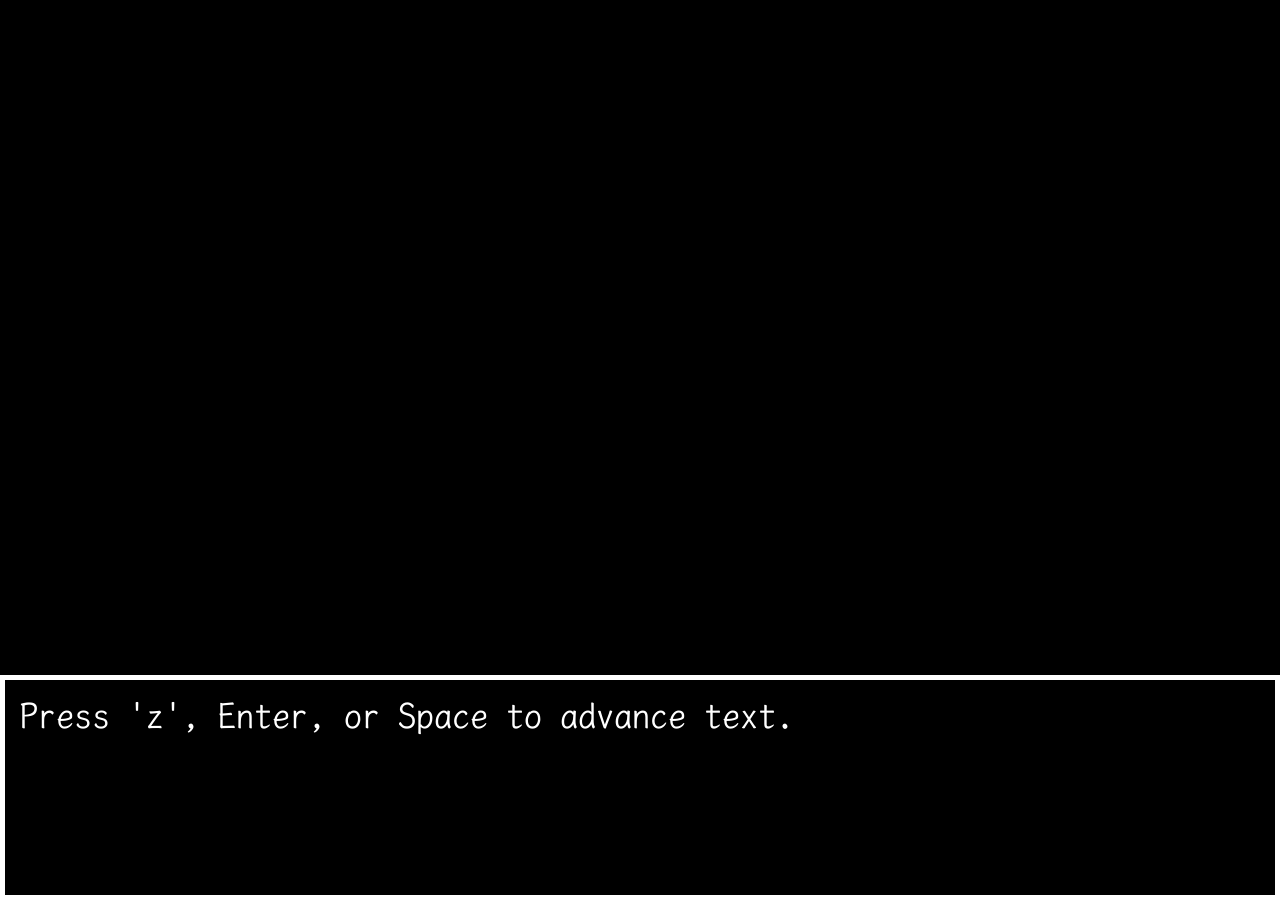
<file: index.html>
<!DOCTYPE html>
<html lang="en">
<head>
    <meta charset="UTF-8">
    <meta name="viewport" content="width=device-width, initial-scale=1.0">
    <link rel="stylesheet" href="style.css">
    <link rel="preconnect" href="https://fonts.googleapis.com">
    <link rel="preconnect" href="https://fonts.gstatic.com" crossorigin>
    <link href="https://fonts.googleapis.com/css2?family=LXGW+WenKai+Mono+TC&display=swap" rel="stylesheet">
    <title>Wired</title>
</head>
<body>
    <div class="screen">
        <div class="bg"></div>
    </div>
    <div id="textbox"></div>
    <script type="module" src="scripts/index.js"></script>
</body>
</html>
</file>
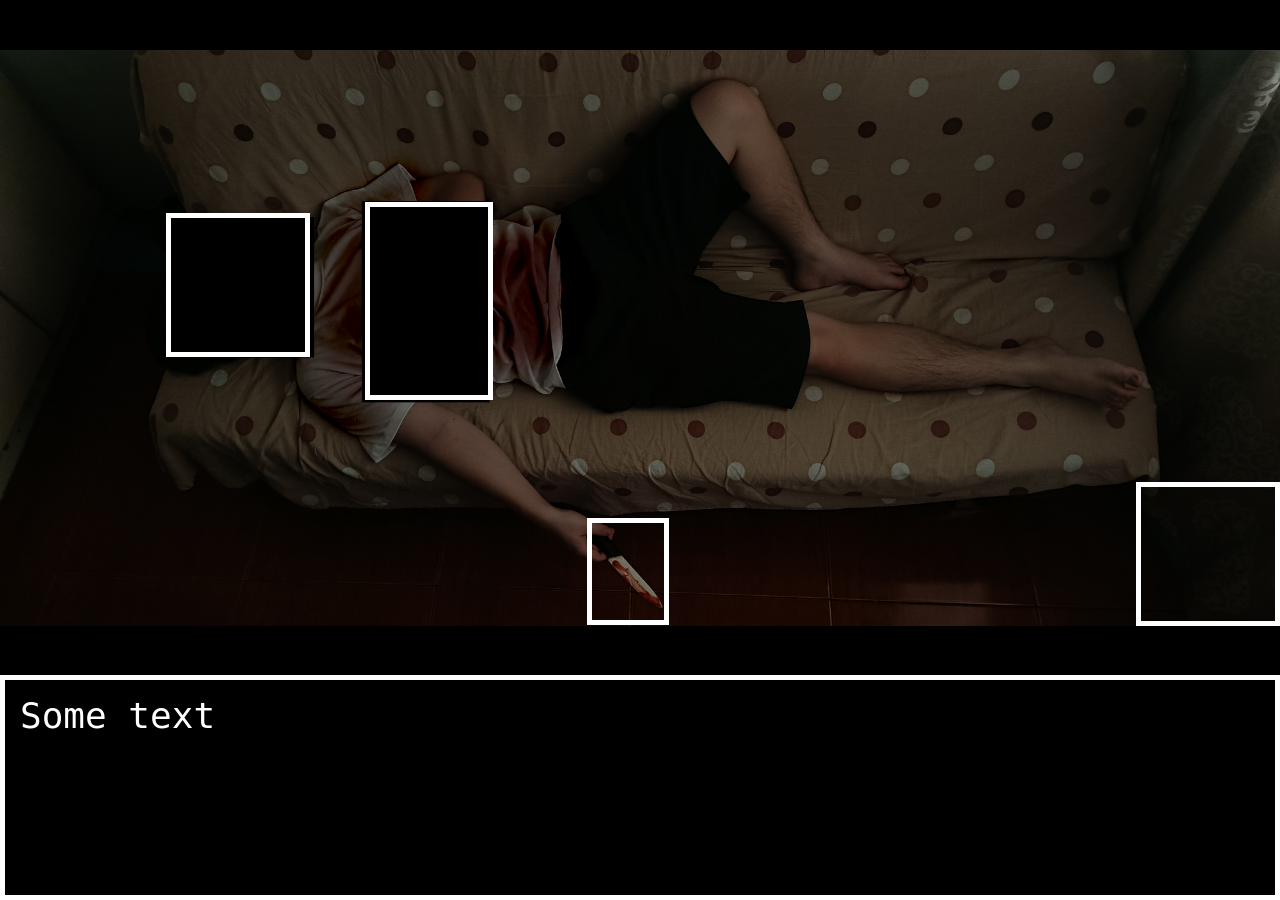
<file: body.html>
<!DOCTYPE html>
<html lang="en">
<head>
    <meta charset="UTF-8">
    <meta name="viewport" content="width=device-width, initial-scale=1.0">
    <link rel="stylesheet" href="style.css">
    <link rel="stylesheet" href="clickable.css">
    <title>Body</title>
</head>
<body>
    <div class="screen">
        <div class="bg" id="body-bg">
            <a href="room.html" class="clickable" id="back-button"></a>
            <div class="clickable" id="head"></div>
            <div class="clickable" id="chest"></div>
            <div class="clickable" id="knife"></div>
        </div>
    </div>
    <div id="textbox">
        <p>Some text</p>
    </div>
</body>
</html>
</file>
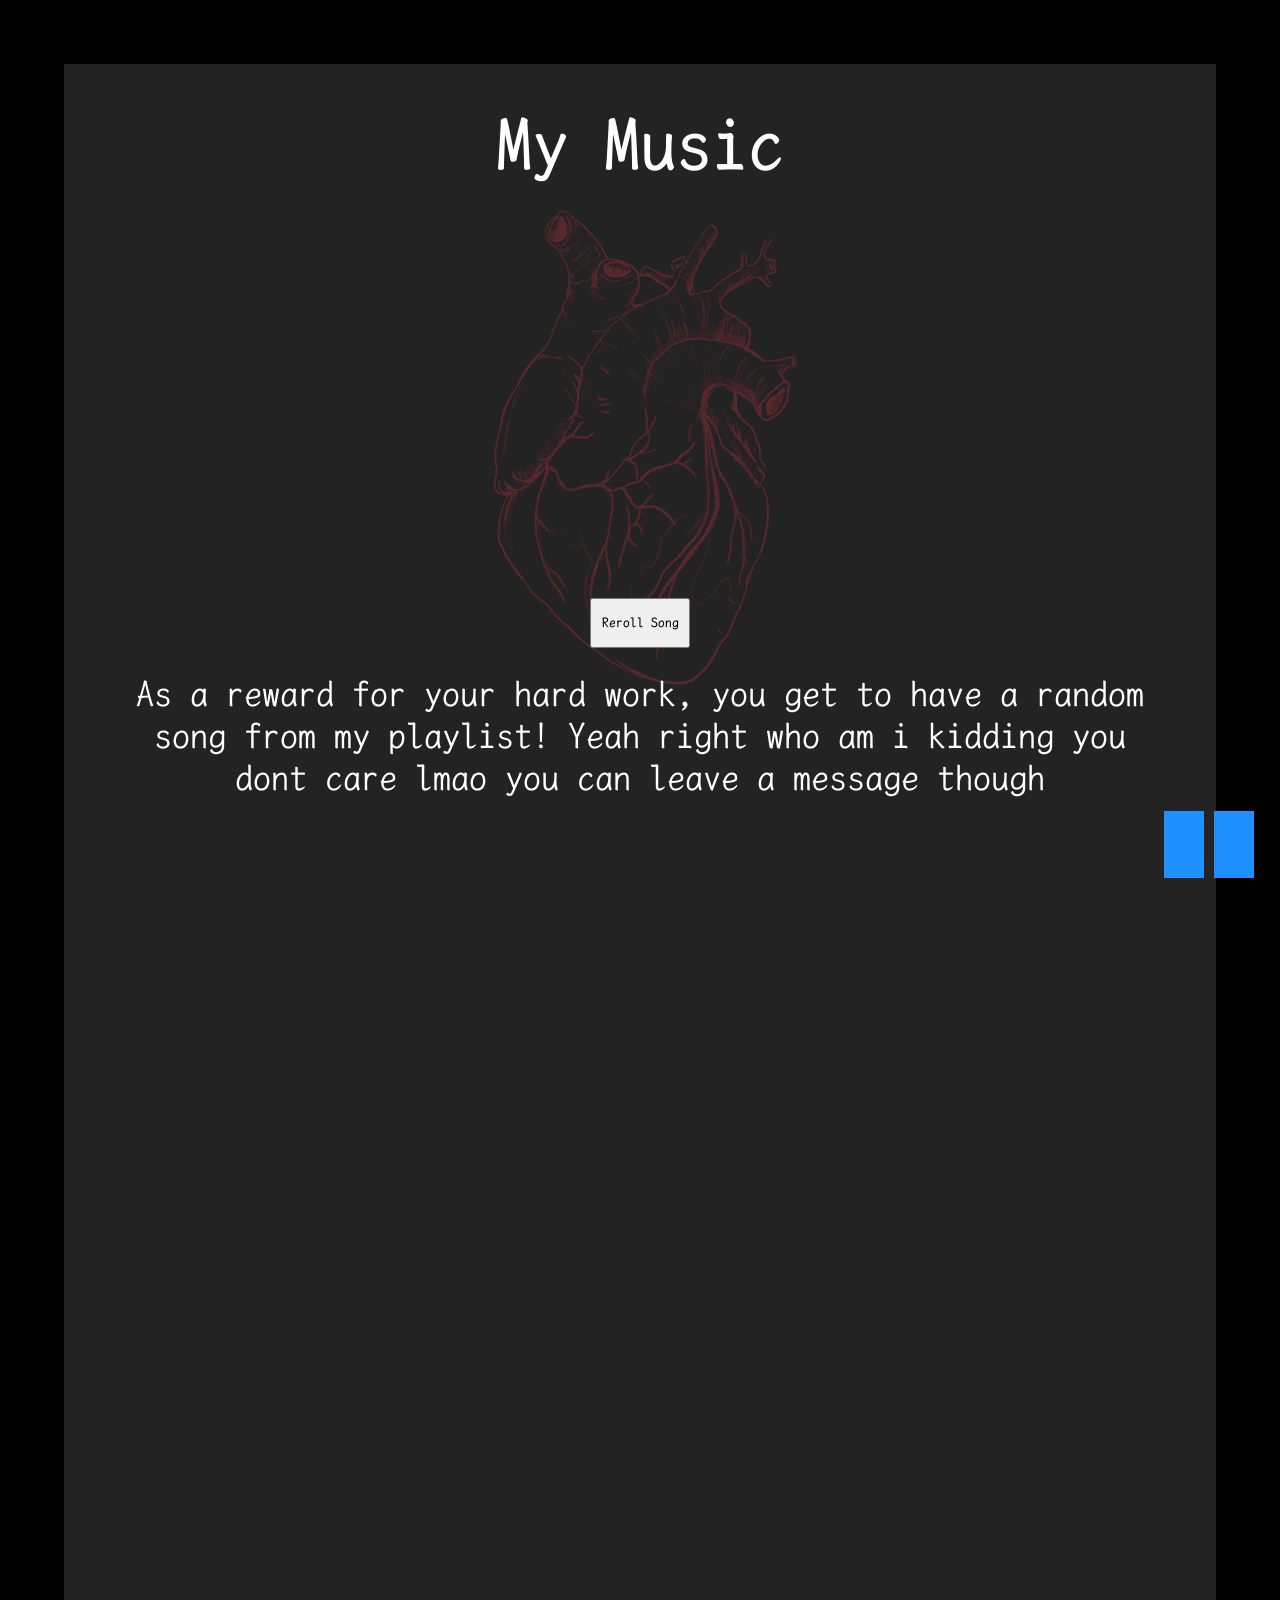
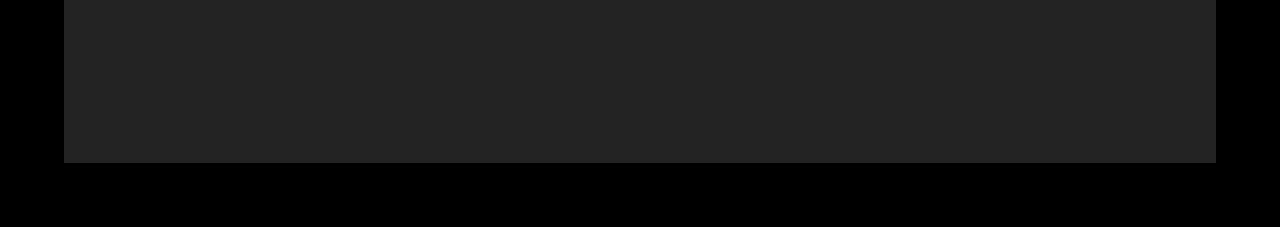
<file: computer.html>
<!DOCTYPE html>
<html lang="en">
<head>
    <meta charset="UTF-8">
    <meta name="viewport" content="width=device-width, initial-scale=1.0">
    <link rel="stylesheet" href="style.css">
    <link rel="stylesheet" href="computer.css">
    <link rel="preconnect" href="https://fonts.googleapis.com">
    <link rel="preconnect" href="https://fonts.gstatic.com" crossorigin>
    <link href="https://fonts.googleapis.com/css2?family=LXGW+WenKai+Mono+TC&display=swap" rel="stylesheet">
    <title>Wired</title>
</head>
<body id="computer-bg">
    <main>
        <h1>My Music</h1>
        <iframe width="640" height="360" src="" frameborder="0" allow="accelerometer; autoplay; clipboard-write; encrypted-media; gyroscope; picture-in-picture; web-share" referrerpolicy="strict-origin-when-cross-origin" allowfullscreen id="music"></iframe>

        <button id="reroll">Reroll Song</button>
        
        <p>As a reward for your hard work, you get to have a random song from my playlist! Yeah right who am i kidding you dont care lmao you can leave a message though</p>

        <iframe src="https://mjerrabaine.atabook.org/" name="main" alt="main content window" id="guestbook" frameborder="0"></iframe>

        <div id="cards">
            <div id="card1">
                <div id="card-front"></div>
                <div id="card-back"></div>
            </div>
            <div id="card2">
                <div id="card-front"></div>
                <div id="card-back"></div>
        </div>
    </div>
    </main>
    
    <script type="module" src="scripts/computer.js"></script>
</body>
</html>
</file>
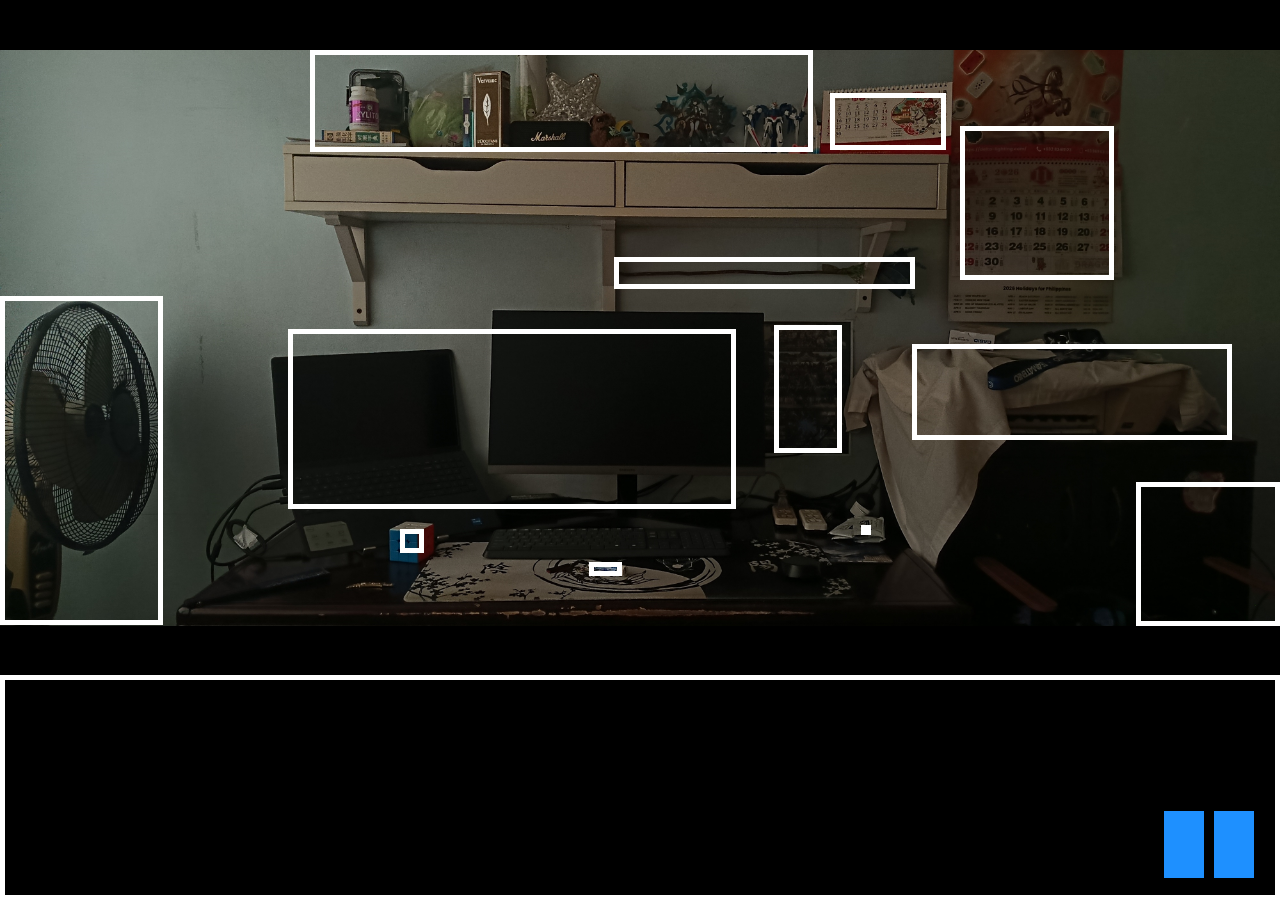
<file: desk.html>
<!DOCTYPE html>
<html lang="en">
<head>
    <meta charset="UTF-8">
    <meta name="viewport" content="width=device-width, initial-scale=1.0">
    <link rel="stylesheet" href="style.css">
    <link rel="stylesheet" href="clickable.css">
    <link rel="preconnect" href="https://fonts.googleapis.com">
    <link rel="preconnect" href="https://fonts.gstatic.com" crossorigin>
    <link href="https://fonts.googleapis.com/css2?family=LXGW+WenKai+Mono+TC&display=swap" rel="stylesheet">
    <title>Desk</title>
</head>
<body>
    <div class="screen">
        <div class="bg" id="desk-bg">
            <a href="room.html" class="clickable" id="back-button"></a>
            <div class="clickable" id="fan"></div>
            <a href="computer.html" class="clickable" id="computer"></a>
            <div class="clickable" id="cube"></div>
            <div class="clickable" id="inhaler"></div>
            <div class="clickable" id="poster"></div>
            <div class="clickable" id="printer"></div>
            <div class="clickable" id="calendar"></div>
            <div class="clickable" id="rose"></div>
            <div class="clickable" id="merch"></div>
            <div class="clickable" id="lunar"></div>
            <div class="clickable" id="blood"></div>
        </div>
    </div>
    <div id="textbox"></div>
    <div id="cards">
        <div id="card1">
            <div id="card-front"></div>
            <div id="card-back"></div>
        </div>
        <div id="card2">
            <div id="card-front"></div>
            <div id="card-back"></div>
        </div>
    </div>

    <audio id="bg-music" loop>
        <source src="assets/audio/bg.webm" type="audio/webm">
    </audio>
    <script type="module" src="scripts/room.js"></script>
</body>
</html>
</file>
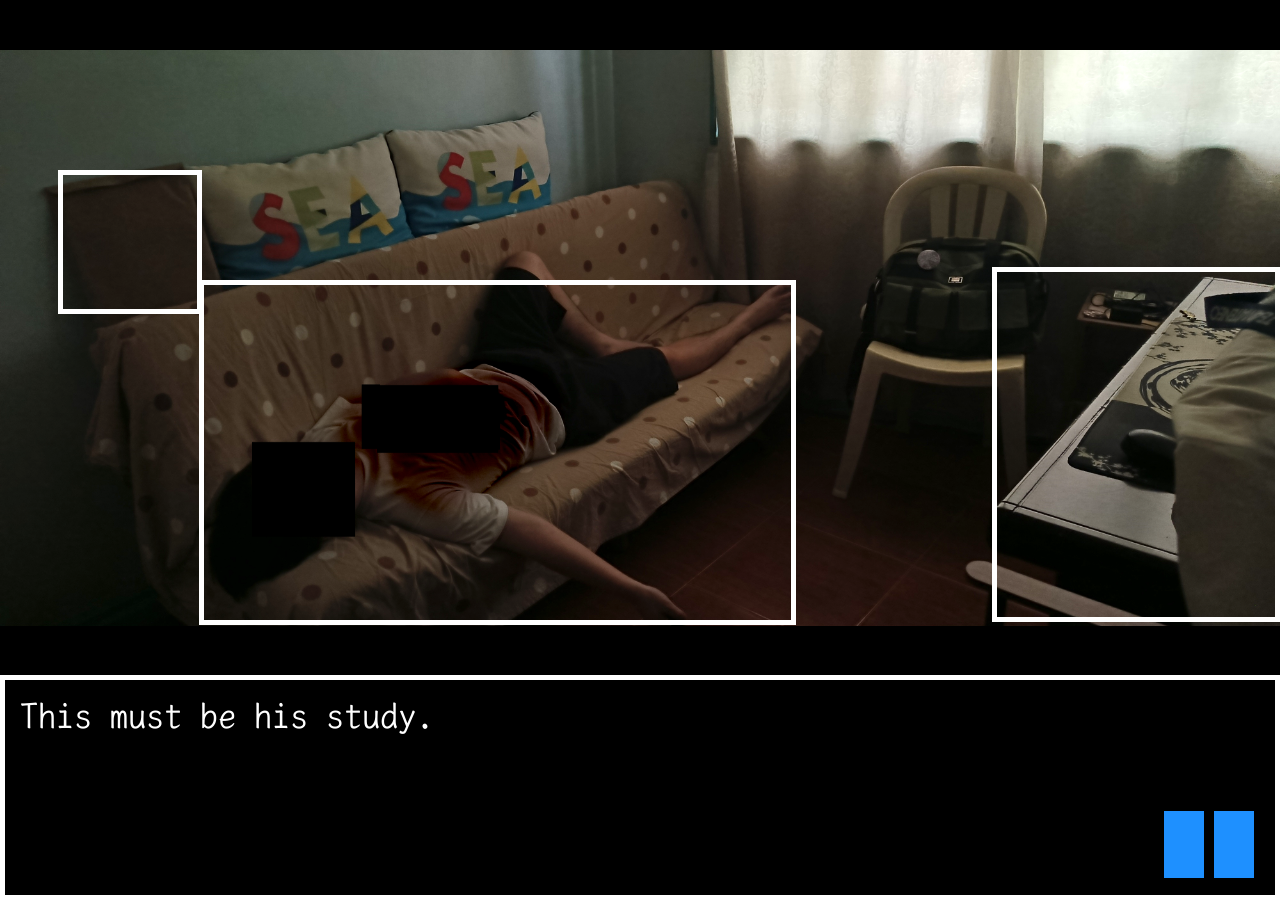
<file: room.html>
<!DOCTYPE html>
<html lang="en">
<head>
    <meta charset="UTF-8">
    <meta name="viewport" content="width=device-width, initial-scale=1.0">
    <link rel="stylesheet" href="style.css">
    <link rel="stylesheet" href="clickable.css">
    <link rel="preconnect" href="https://fonts.googleapis.com">
    <link rel="preconnect" href="https://fonts.gstatic.com" crossorigin>
    <link href="https://fonts.googleapis.com/css2?family=LXGW+WenKai+Mono+TC&display=swap" rel="stylesheet">
    <title>Room</title>
</head>
<body>
    <div class="screen">
        <div class="bg" id="home-bg">
            <div class="clickable" id="gallery-trigger"></div>

            <div id="gallery-overlay">
                <button id="prev-image" class="arrow">&#10094;</button>
                <div id="gallery">
                    <img src="assets/img/tarot/00-fool.webp" alt="Image 1">
                    <img src="assets/img/tarot/01-magician.webp" alt="Image 2">
                    <img src="assets/img/tarot/02-high-priestess.webp" alt="Image 3">
                </div>
                <button id="next-image" class="arrow">&#10095;</button>
            </div>
            <a href="body.html" class="clickable" id="body" ></a>
            <a href="desk.html" class="clickable" id="desk" ></a>
        </div>
    </div>
    <div id="textbox"></div>
    <div id="cards">
        <div id="card1">
            <div id="card-front"></div>
            <div id="card-back"></div>
        </div>
        <div id="card2">
            <div id="card-front"></div>
            <div id="card-back"></div>
        </div>
    </div>

    <audio id="bg-music" loop>
        <source src="assets/audio/bg.webm" type="audio/webm">
    </audio>
    <script type="module" src="scripts/room.js"></script>
</body>
</html>
</file>
<file: style.css>
* {
    padding: 0;
    margin: 0;
    box-sizing: border-box;
}

body {
    width: 100vw;
    height: 100vh;
    background-color: black;
}

.screen {
    width: 100%;
    height: 75vh;
    display: flex;
    justify-content: center;
    align-items: center;
}

.bg {
    position: relative;
    aspect-ratio: 20/9;
    width: min(100%, 166.667vh);
    height: auto;
    max-height: 100%;

    background-size: contain;
    background-position: center;
    background-repeat: no-repeat;
}

#home-bg {
    background-image: url("assets/img/home.png");
}

#body-bg {
    background-image: url("assets/img/body.jpg");
}

#desk-bg {
    background-image: url("assets/img/desk.jpg");
}

#computer-bg {
    background-image: url("assets/img/heart.gif");
    background-position: center center;
    background-repeat: no-repeat;
    background-attachment: fixed;
    align-items: center;
}

#textbox {
    height: 25%;
    width: 100%;
    padding: 15px;

    background-color: black;
    color: white;
    border: 5px solid white;

    font-family: "LXGW WenKai Mono TC", monospace;
    font-size: 36px;
    font-weight: 400;
    font-style: normal;
}

#cards {
    position: fixed;
    bottom: 2.5vh;
    right: 2%;
    z-index: 888;

    display: flex;
    gap: 10px;
}

#card1, #card2 {
    position: relative;
    width: 40px;
    aspect-ratio: 3/5;
    transition: transform 0.8s;
    transform-style: preserve-3d;
}

#card1:hover, #card2:hover {
    transform: rotateY(180deg);
}

#card1 #card-front {
    background-size: contain;
}

#card2 #card-front {
    background-size: contain;
}

#card-front, #card-back {
    position: absolute;
    inset: 0;
    width: 100%;
    height: 100%;
    -webkit-backface-visibility: hidden; /* Safari */
    backface-visibility: hidden;
}

#card-front {
    transform: rotateY(180deg);
}

#card-back {
  background-color: dodgerblue;
  color: white;
  transform: rotateY(0deg);
}

#gallery-trigger {
    left: 4.5%;
    top: 20.889%;
    width: 11.25%;
    height: 25%;
}

#gallery-overlay {
    display: none;
    position: fixed;
    inset: 0;
    background: rgba(0, 0, 0, 0.85);
    z-index: 1000;
    justify-content: center;
    align-items: center;
}

#gallery {
    display: flex;
    align-items: center;
    justify-content: center;
    width: 75vw;
    height: 85vh;
}

#gallery img {
    display: none;
    max-width: 100%;
    max-height: 100%;
    object-fit: contain;
}

#gallery img.active {
    display: block;
}

.arrow {
    background: none;
    border: none;
    color: white;
    font-size: 40px;
    padding: 20px;
    cursor: pointer;
    user-select: none;
}

.arrow:hover {
    color: gray;
}
</file>
<file: clickable.css>
.clickable {
    position: absolute;
    cursor: pointer;
    border: 5px solid white;
}

#body {
    left: 15.575%;
    top: 40%;
    width: 46.6%;
    height: 60%;
}

#desk {
    left: 77.5%;
    top: 37.778%;
    width: 22.5%;
    height: 61.667%;
}

#back-button {
    left: 88.75%;
    top: 75%;
    width: 11.25%;
    height: 25%;
}

/* Body */

#head {
    left: 13%;
    top: 28.333%;
    width: 11.25%;
    height: 25%;
}

#chest {
    left: 28.5%;
    top: 26.389%;
    width: 10%;
    height: 34.444%;
}

#knife {
    left: 45.875%;
    top: 81.389%;
    width: 6.375%;
    height: 18.611%;
}

/* Desk */

#fan {
    top: 42.778%;
    width: 12.75%;
    height: 57.222%;
}

#computer {
    left: 22.5%;
    top: 48.611%;
    width: 35%;
    height: 31.111%;
}

#cube {
    left: 31.25%;
    top: 83.333%;
    width: 1.875%;
    height: 4.167%;
}

#inhaler {
    left: 46%;
    top: 88.889%;
    width: 2.625%;
    height: 2.5%;
}

#poster {
    left: 60.5%;
    top: 47.778%;
    width: 5.25%;
    height: 22.222%;
}

#printer {
    left: 71.25%;
    top: 51.111%;
    width: 25%;
    height: 16.667%;
}

#calendar {
    left: 75%;
    top: 13.333%;
    width: 12%;
    height: 26.667%;
}

#rose {
    left: 48%;
    top: 36.111%;
    width: 23.5%;
    height: 5.556%;
}

#merch {
    left: 24.25%;
    top: 0%;
    width: 39.25%;
    height: 17.778%;
}

#lunar {
    left: 64.875%;
    top: 7.5%;
    width: 9%;
    height: 10%;
}

#blood {
    left: 67.25%;
    top: 82.5%;
    width: 1px;
    height: 1px;
}
</file>
<file: computer.css>
body {
    height: auto;
    box-sizing: border-box;
}

main {
    margin: 5% 5%;
    padding: 3% 5%;

    min-height: 0;
    height: auto;

    background-color: rgba(100, 100, 100, 0.35);
    color: white;

    font-family: "LXGW WenKai Mono TC", monospace;
    font-size: 36px;
    font-weight: 400;

    display: flex;
    flex-direction: column;
    align-items: center;

    box-sizing: border-box;
}

main h1,
main p {
    text-align: center;
    margin-bottom: 2.5%;
}

#reroll {
    width: 100px;
    height: 50px;
    margin: 2.5%;
    font-family: "LXGW WenKai Mono TC", monospace;
    font-weight: bold;
}

#music {
    width: 80%;
    max-width: 640px;
    aspect-ratio: 16 / 9;
    height: auto;

    border: none;
}

#guestbook {
    width: 100%;
    height: 100vh;

    border: none;
    padding: 0;
    margin: 0;
}
</file>
